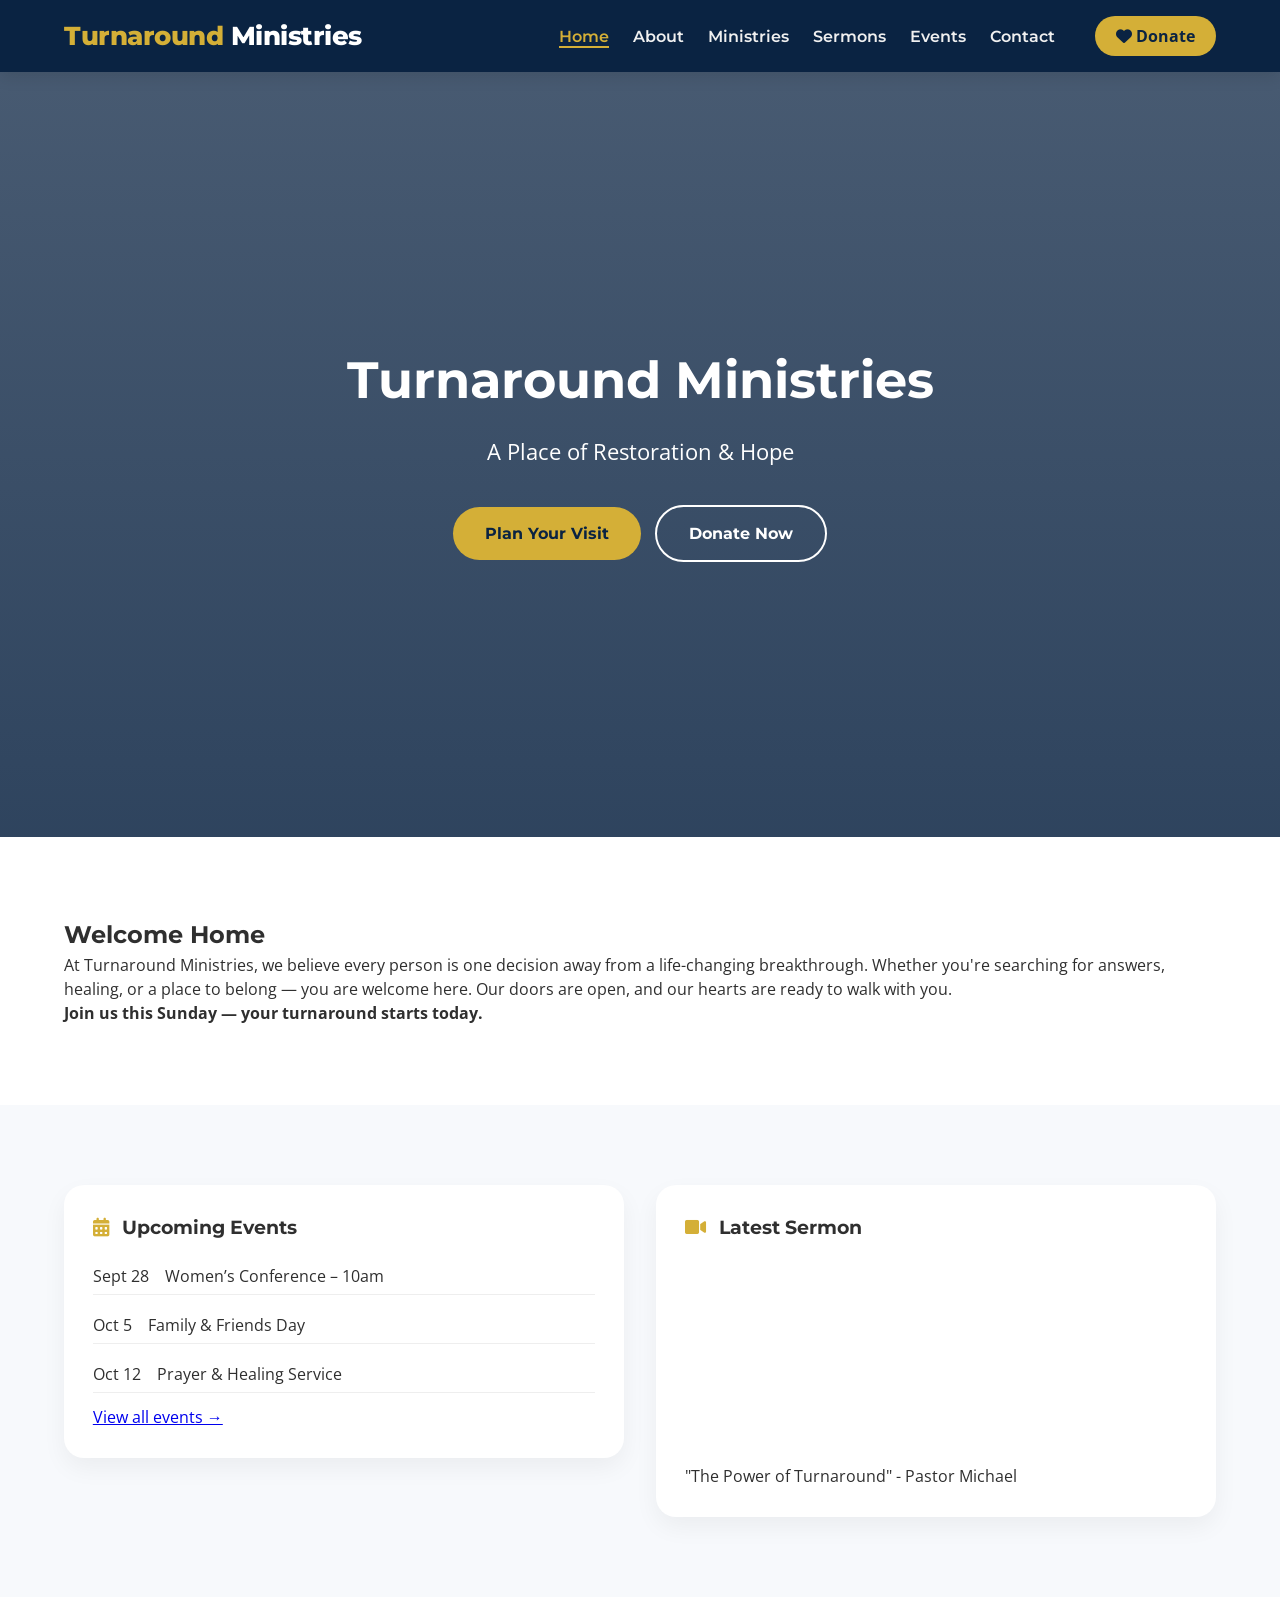
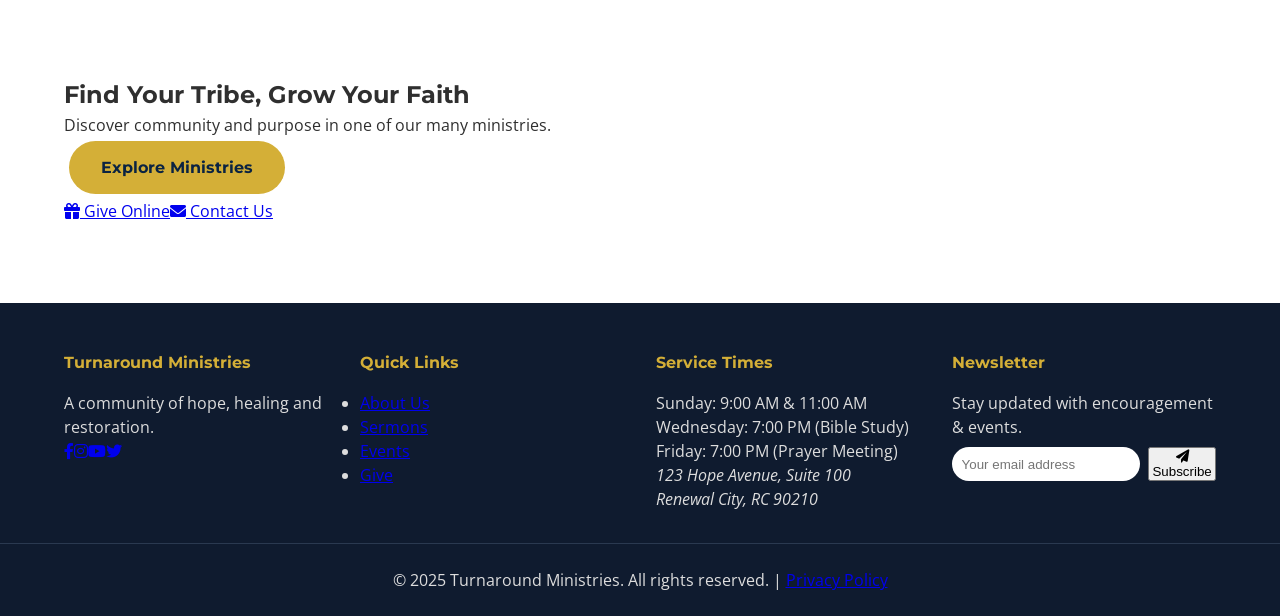
<file: index.html>
<!DOCTYPE html>
<html lang="en">
<head>
    <meta charset="UTF-8">
    <meta name="viewport" content="width=device-width, initial-scale=1.0, viewport-fit=cover">
    <title>Turnaround Ministries | Home - Restoration & Hope</title>
    <meta name="description" content="Turnaround Ministries: A place of restoration and hope. Join us for worship, community, and transformative faith.">
    <meta property="og:title" content="Turnaround Ministries | Home">
    <meta property="og:description" content="A Place of Restoration & Hope. Find your turnaround here.">
    <meta property="og:type" content="website">
    <meta property="og:image" content="https://images.unsplash.com/photo-1438032945733-e1f5b4dd64d3?w=1200&auto=format">
    <link href="https://fonts.googleapis.com/css2?family=Montserrat:wght@400;500;600;700;800&family=Open+Sans:wght@300;400;600;700&display=swap" rel="stylesheet">
    <link rel="stylesheet" href="https://cdnjs.cloudflare.com/ajax/libs/font-awesome/6.0.0-beta3/css/all.min.css">
    <link rel="stylesheet" href="style.css">
</head>
<body>
    <header class="site-header" id="siteHeader">
        <div class="container header-container">
            <div class="logo"><a href="index.html"><span class="logo-accent">Turnaround</span> Ministries</a></div>
            <button class="mobile-menu-toggle" id="mobileMenuToggle" aria-label="Menu"><i class="fas fa-bars"></i></button>
            <nav class="main-nav" id="mainNav">
                <ul class="nav-list">
                    <li><a href="index.html">Home</a></li>
                    <li><a href="about.html">About</a></li>
                    <li><a href="ministries.html">Ministries</a></li>
                    <li><a href="sermons.html">Sermons</a></li>
                    <li><a href="events.html">Events</a></li>
                    <li><a href="contact.html">Contact</a></li>
                </ul>
                <a href="donate.html" class="donate-btn-nav"><i class="fas fa-heart"></i> Donate</a>
            </nav>
        </div>
    </header>
    <main>
        <section class="hero" style="background-image: linear-gradient(rgba(10,35,66,0.75), rgba(10,35,66,0.85)), url('https://images.unsplash.com/photo-1504052434569-70ad5836a615?w=1600&auto=format');">
            <div class="container hero-content fade-up">
                <h1>Turnaround Ministries</h1>
                <p class="tagline">A Place of Restoration & Hope</p>
                <div class="hero-buttons">
                    <a href="contact.html" class="btn btn-primary">Plan Your Visit</a>
                    <a href="donate.html" class="btn btn-outline">Donate Now</a>
                </div>
            </div>
        </section>
        <section class="section welcome-section">
            <div class="container">
                <div class="section-heading fade-up"><h2>Welcome Home</h2><div class="heading-divider"></div></div>
                <div class="welcome-content fade-up"><p>At Turnaround Ministries, we believe every person is one decision away from a life-changing breakthrough. Whether you're searching for answers, healing, or a place to belong — you are welcome here. Our doors are open, and our hearts are ready to walk with you.</p><p><strong>Join us this Sunday — your turnaround starts today.</strong></p></div>
            </div>
        </section>
        <section class="section bg-light">
            <div class="container">
                <div class="flex-grid gap-4">
                    <div class="col fade-up"><div class="card h-100"><h3><i class="fas fa-calendar-alt gold-icon"></i> Upcoming Events</h3><ul class="event-preview-list"><li><span>Sept 28</span> Women’s Conference – 10am</li><li><span>Oct 5</span> Family & Friends Day</li><li><span>Oct 12</span> Prayer & Healing Service</li></ul><a href="events.html" class="btn-text">View all events →</a></div></div>
                    <div class="col fade-up"><div class="card h-100"><h3><i class="fas fa-video gold-icon"></i> Latest Sermon</h3><div class="sermon-embed-placeholder"><iframe src="https://www.youtube.com/embed/5qap5aO4i9A?si=Sample" title="Latest Sermon Placeholder" frameborder="0" allowfullscreen></iframe><p class="embed-caption">"The Power of Turnaround" - Pastor Michael</p></div></div></div>
                </div>
            </div>
        </section>
        <section class="section"><div class="container text-center fade-up"><h2>Find Your Tribe, Grow Your Faith</h2><p>Discover community and purpose in one of our many ministries.</p><a href="ministries.html" class="btn btn-primary mt-2">Explore Ministries</a><div class="quick-links-row mt-4"><a href="donate.html" class="quick-link"><i class="fas fa-gift"></i> Give Online</a><a href="contact.html" class="quick-link"><i class="fas fa-envelope"></i> Contact Us</a></div></div></section>
    </main>
    <footer class="site-footer">
        <div class="container footer-grid">
            <div class="footer-col"><h4>Turnaround Ministries</h4><p>A community of hope, healing and restoration.</p><div class="social-icons"><a href="#" aria-label="Facebook"><i class="fab fa-facebook-f"></i></a><a href="#" aria-label="Instagram"><i class="fab fa-instagram"></i></a><a href="#" aria-label="YouTube"><i class="fab fa-youtube"></i></a><a href="#" aria-label="Twitter"><i class="fab fa-twitter"></i></a></div></div>
            <div class="footer-col"><h4>Quick Links</h4><ul><li><a href="about.html">About Us</a></li><li><a href="sermons.html">Sermons</a></li><li><a href="events.html">Events</a></li><li><a href="donate.html">Give</a></li></ul></div>
            <div class="footer-col"><h4>Service Times</h4><p>Sunday: 9:00 AM & 11:00 AM<br>Wednesday: 7:00 PM (Bible Study)<br>Friday: 7:00 PM (Prayer Meeting)</p><address>123 Hope Avenue, Suite 100<br>Renewal City, RC 90210</address></div>
            <div class="footer-col"><h4>Newsletter</h4><p>Stay updated with encouragement & events.</p><form id="newsletterForm" class="newsletter-form"><input type="email" placeholder="Your email address" required><button type="submit"><i class="fas fa-paper-plane"></i> Subscribe</button></form></div>
        </div>
        <div class="footer-bottom"><p>&copy; 2025 Turnaround Ministries. All rights reserved. | <a href="#">Privacy Policy</a></p></div>
    </footer>
    <script src="main.js"></script>
</body>
</html>
</file>
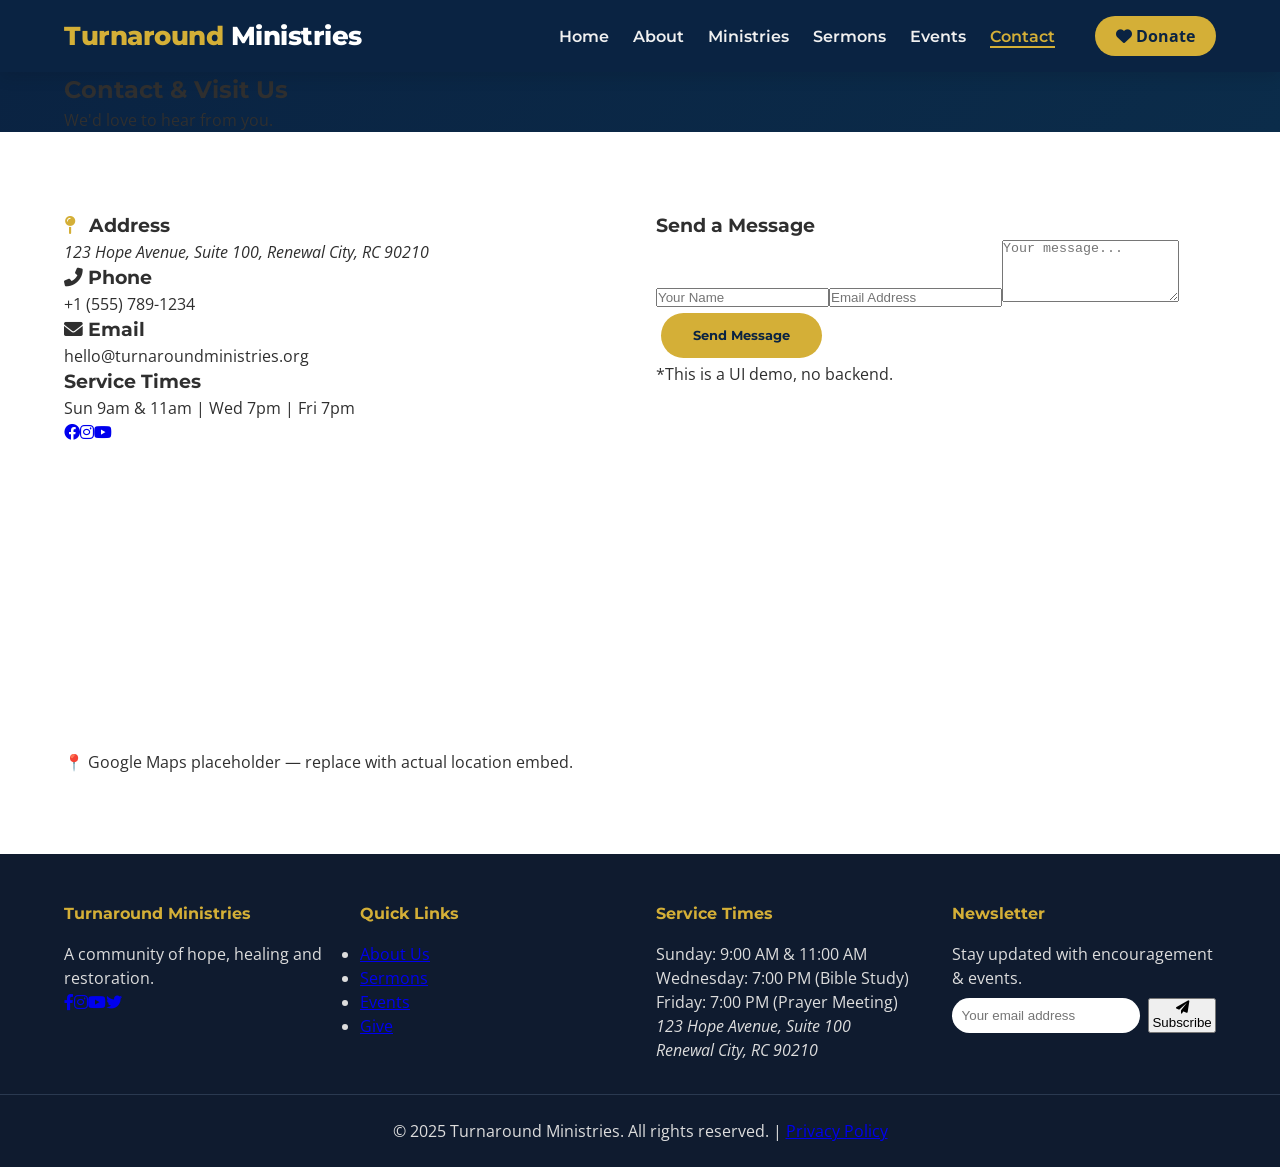
<file: contact.html>
<!DOCTYPE html>
<html lang="en">
<head>
    <meta charset="UTF-8">
    <meta name="viewport" content="width=device-width, initial-scale=1.0">
    <title>Contact | Turnaround Ministries</title>
    <meta name="description" content="Reach out to Turnaround Ministries. Send us a message, find our address, service times, and connect via social media.">
    <link href="https://fonts.googleapis.com/css2?family=Montserrat:wght@400;500;600;700;800&family=Open+Sans:wght@300;400;600;700&display=swap" rel="stylesheet">
    <link rel="stylesheet" href="https://cdnjs.cloudflare.com/ajax/libs/font-awesome/6.0.0-beta3/css/all.min.css">
    <link rel="stylesheet" href="style.css">
</head>
<body>
    <header class="site-header" id="siteHeader">
        <div class="container header-container">
            <div class="logo"><a href="index.html"><span class="logo-accent">Turnaround</span> Ministries</a></div>
            <button class="mobile-menu-toggle" id="mobileMenuToggle" aria-label="Menu"><i class="fas fa-bars"></i></button>
            <nav class="main-nav" id="mainNav">
                <ul class="nav-list">
                    <li><a href="index.html">Home</a></li>
                    <li><a href="about.html">About</a></li>
                    <li><a href="ministries.html">Ministries</a></li>
                    <li><a href="sermons.html">Sermons</a></li>
                    <li><a href="events.html">Events</a></li>
                    <li><a href="contact.html">Contact</a></li>
                </ul>
                <a href="donate.html" class="donate-btn-nav"><i class="fas fa-heart"></i> Donate</a>
            </nav>
        </div>
    </header>
    <main>
        <section class="page-header-bg" style="background: linear-gradient(135deg, #0A2342, #0B2C4A);"><div class="container"><h1>Contact & Visit Us</h1><p>We'd love to hear from you.</p></div></section>
        <section class="section"><div class="container"><div class="contact-grid">
            <div class="contact-info fade-up"><h3><i class="fas fa-map-pin gold-icon"></i> Address</h3><address>123 Hope Avenue, Suite 100, Renewal City, RC 90210</address><h3><i class="fas fa-phone-alt"></i> Phone</h3><p>+1 (555) 789-1234</p><h3><i class="fas fa-envelope"></i> Email</h3><p>hello@turnaroundministries.org</p><h3>Service Times</h3><p>Sun 9am & 11am | Wed 7pm | Fri 7pm</p><div class="socials"><a href="#"><i class="fab fa-facebook"></i></a><a href="#"><i class="fab fa-instagram"></i></a><a href="#"><i class="fab fa-youtube"></i></a></div></div>
            <div class="contact-form-card fade-up"><h3>Send a Message</h3><form id="contactForm"><input type="text" placeholder="Your Name" required><input type="email" placeholder="Email Address" required><textarea rows="4" placeholder="Your message..."></textarea><button type="submit" class="btn btn-primary">Send Message</button><p class="form-note">*This is a UI demo, no backend.</p></form></div>
        </div><div class="map-placeholder fade-up mt-4"><iframe src="https://maps.google.com/maps?q=Church+in+New+York&output=embed" width="100%" height="300" style="border:0;" allowfullscreen loading="lazy"></iframe><p class="map-caption">📍 Google Maps placeholder — replace with actual location embed.</p></div></div></section>
    </main>
    <footer class="site-footer">
        <div class="container footer-grid">
            <div class="footer-col"><h4>Turnaround Ministries</h4><p>A community of hope, healing and restoration.</p><div class="social-icons"><a href="#" aria-label="Facebook"><i class="fab fa-facebook-f"></i></a><a href="#" aria-label="Instagram"><i class="fab fa-instagram"></i></a><a href="#" aria-label="YouTube"><i class="fab fa-youtube"></i></a><a href="#" aria-label="Twitter"><i class="fab fa-twitter"></i></a></div></div>
            <div class="footer-col"><h4>Quick Links</h4><ul><li><a href="about.html">About Us</a></li><li><a href="sermons.html">Sermons</a></li><li><a href="events.html">Events</a></li><li><a href="donate.html">Give</a></li></ul></div>
            <div class="footer-col"><h4>Service Times</h4><p>Sunday: 9:00 AM & 11:00 AM<br>Wednesday: 7:00 PM (Bible Study)<br>Friday: 7:00 PM (Prayer Meeting)</p><address>123 Hope Avenue, Suite 100<br>Renewal City, RC 90210</address></div>
            <div class="footer-col"><h4>Newsletter</h4><p>Stay updated with encouragement & events.</p><form id="newsletterForm" class="newsletter-form"><input type="email" placeholder="Your email address" required><button type="submit"><i class="fas fa-paper-plane"></i> Subscribe</button></form></div>
        </div>
        <div class="footer-bottom"><p>&copy; 2025 Turnaround Ministries. All rights reserved. | <a href="#">Privacy Policy</a></p></div>
    </footer>
    <script src="main.js"></script>
</body>
</html>
</file>
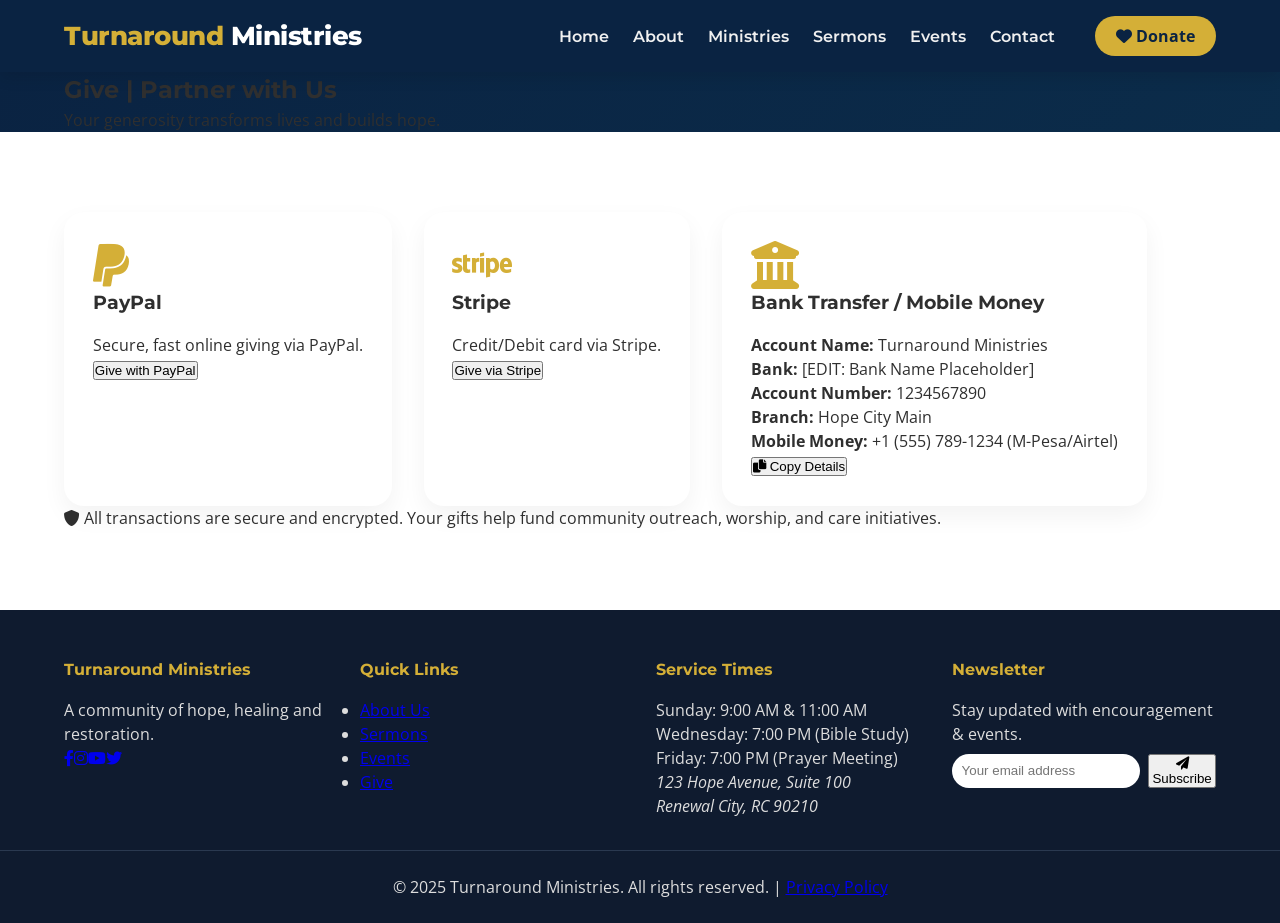
<file: donate.html>
<!DOCTYPE html>
<html lang="en">
<head>
    <meta charset="UTF-8">
    <meta name="viewport" content="width=device-width, initial-scale=1.0">
    <title>Give | Turnaround Ministries</title>
    <meta name="description" content="Support Turnaround Ministries through PayPal, Stripe, or Bank Transfer. Your generosity fuels restoration and outreach.">
    <link href="https://fonts.googleapis.com/css2?family=Montserrat:wght@400;500;600;700;800&family=Open+Sans:wght@300;400;600;700&display=swap" rel="stylesheet">
    <link rel="stylesheet" href="https://cdnjs.cloudflare.com/ajax/libs/font-awesome/6.0.0-beta3/css/all.min.css">
    <link rel="stylesheet" href="style.css">
</head>
<body>
    <header class="site-header" id="siteHeader">
        <div class="container header-container">
            <div class="logo"><a href="index.html"><span class="logo-accent">Turnaround</span> Ministries</a></div>
            <button class="mobile-menu-toggle" id="mobileMenuToggle" aria-label="Menu"><i class="fas fa-bars"></i></button>
            <nav class="main-nav" id="mainNav">
                <ul class="nav-list">
                    <li><a href="index.html">Home</a></li>
                    <li><a href="about.html">About</a></li>
                    <li><a href="ministries.html">Ministries</a></li>
                    <li><a href="sermons.html">Sermons</a></li>
                    <li><a href="events.html">Events</a></li>
                    <li><a href="contact.html">Contact</a></li>
                </ul>
                <a href="donate.html" class="donate-btn-nav"><i class="fas fa-heart"></i> Donate</a>
            </nav>
        </div>
    </header>
    <main>
        <section class="page-header-bg" style="background: linear-gradient(135deg, #0A2342, #0B2C4A);"><div class="container"><h1>Give | Partner with Us</h1><p>Your generosity transforms lives and builds hope.</p></div></section>
        <section class="section"><div class="container"><div class="flex-grid">
            <div class="card give-card fade-up"><i class="fab fa-paypal fa-3x gold-icon"></i><h3>PayPal</h3><p>Secure, fast online giving via PayPal.</p><button class="btn-give-modal" data-modal="paypalModal">Give with PayPal</button></div>
            <div class="card give-card fade-up"><i class="fab fa-stripe fa-3x gold-icon"></i><h3>Stripe</h3><p>Credit/Debit card via Stripe.</p><button class="btn-give-modal" data-modal="stripeModal">Give via Stripe</button></div>
            <div class="card give-card fade-up"><i class="fas fa-university fa-3x gold-icon"></i><h3>Bank Transfer / Mobile Money</h3><div class="bank-details"><p><strong>Account Name:</strong> Turnaround Ministries</p><p><strong>Bank:</strong> [EDIT: Bank Name Placeholder]</p><p><strong>Account Number:</strong> 1234567890</p><p><strong>Branch:</strong> Hope City Main</p><p><strong>Mobile Money:</strong> +1 (555) 789-1234 (M-Pesa/Airtel)</p></div><button id="copyBankBtn" class="btn-outline-small"><i class="fas fa-copy"></i> Copy Details</button></div>
        </div><p class="security-note"><i class="fas fa-shield-alt"></i> All transactions are secure and encrypted. Your gifts help fund community outreach, worship, and care initiatives.</p></div></section>
    </main>
    <div id="paypalModal" class="modal"><div class="modal-content"><span class="close-modal">&times;</span><h3>Donate via PayPal (Placeholder)</h3><a href="#" id="paypalPlaceholderLink" target="_blank" class="btn btn-primary">Proceed to PayPal (Placeholder)</a><p class="edit-note">📍 Replace link in /js/main.js or this modal.</p></div></div>
    <div id="stripeModal" class="modal"><div class="modal-content"><span class="close-modal">&times;</span><h3>Donate via Stripe</h3><a href="#" id="stripePlaceholderLink" target="_blank" class="btn btn-primary">Stripe Payment Link (Placeholder)</a></div></div>
    <footer class="site-footer">
        <div class="container footer-grid">
            <div class="footer-col"><h4>Turnaround Ministries</h4><p>A community of hope, healing and restoration.</p><div class="social-icons"><a href="#" aria-label="Facebook"><i class="fab fa-facebook-f"></i></a><a href="#" aria-label="Instagram"><i class="fab fa-instagram"></i></a><a href="#" aria-label="YouTube"><i class="fab fa-youtube"></i></a><a href="#" aria-label="Twitter"><i class="fab fa-twitter"></i></a></div></div>
            <div class="footer-col"><h4>Quick Links</h4><ul><li><a href="about.html">About Us</a></li><li><a href="sermons.html">Sermons</a></li><li><a href="events.html">Events</a></li><li><a href="donate.html">Give</a></li></ul></div>
            <div class="footer-col"><h4>Service Times</h4><p>Sunday: 9:00 AM & 11:00 AM<br>Wednesday: 7:00 PM (Bible Study)<br>Friday: 7:00 PM (Prayer Meeting)</p><address>123 Hope Avenue, Suite 100<br>Renewal City, RC 90210</address></div>
            <div class="footer-col"><h4>Newsletter</h4><p>Stay updated with encouragement & events.</p><form id="newsletterForm" class="newsletter-form"><input type="email" placeholder="Your email address" required><button type="submit"><i class="fas fa-paper-plane"></i> Subscribe</button></form></div>
        </div>
        <div class="footer-bottom"><p>&copy; 2025 Turnaround Ministries. All rights reserved. | <a href="#">Privacy Policy</a></p></div>
    </footer>
    <script src="main.js"></script>
</body>
</html>
</file>
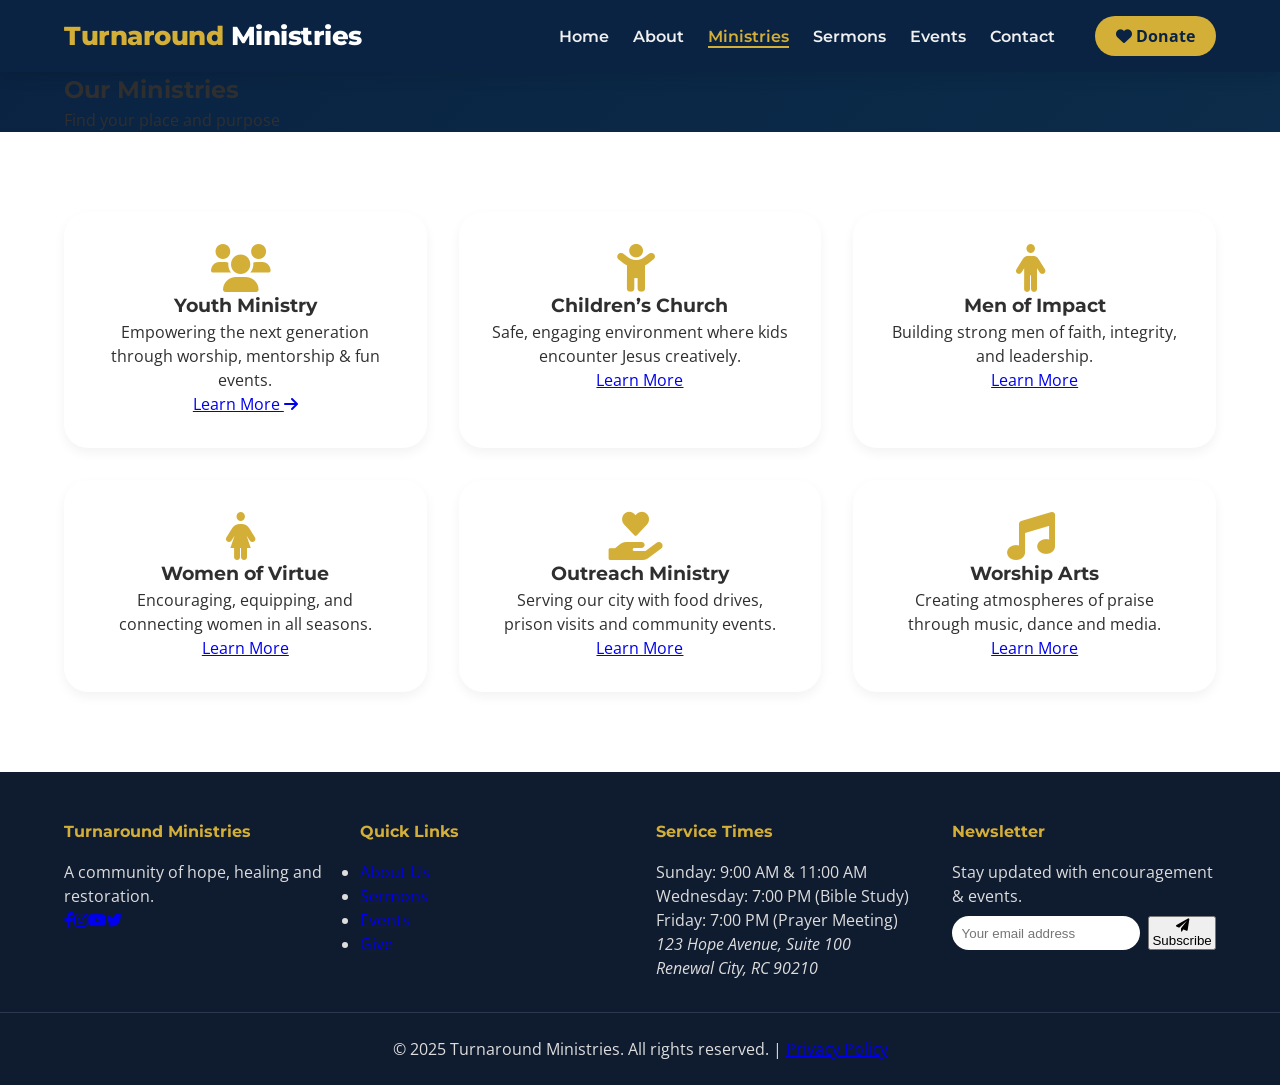
<file: ministries.html>
<!DOCTYPE html>
<html lang="en">
<head>
    <meta charset="UTF-8">
    <meta name="viewport" content="width=device-width, initial-scale=1.0">
    <title>Ministries | Turnaround Ministries</title>
    <meta name="description" content="Explore our diverse ministries: Youth, Children, Men, Women, Outreach, Worship. Find your place to serve and grow.">
    <link href="https://fonts.googleapis.com/css2?family=Montserrat:wght@400;500;600;700;800&family=Open+Sans:wght@300;400;600;700&display=swap" rel="stylesheet">
    <link rel="stylesheet" href="https://cdnjs.cloudflare.com/ajax/libs/font-awesome/6.0.0-beta3/css/all.min.css">
    <link rel="stylesheet" href="style.css">
</head>
<body>
    <header class="site-header" id="siteHeader">
        <div class="container header-container">
            <div class="logo"><a href="index.html"><span class="logo-accent">Turnaround</span> Ministries</a></div>
            <button class="mobile-menu-toggle" id="mobileMenuToggle" aria-label="Menu"><i class="fas fa-bars"></i></button>
            <nav class="main-nav" id="mainNav">
                <ul class="nav-list">
                    <li><a href="index.html">Home</a></li>
                    <li><a href="about.html">About</a></li>
                    <li><a href="ministries.html">Ministries</a></li>
                    <li><a href="sermons.html">Sermons</a></li>
                    <li><a href="events.html">Events</a></li>
                    <li><a href="contact.html">Contact</a></li>
                </ul>
                <a href="donate.html" class="donate-btn-nav"><i class="fas fa-heart"></i> Donate</a>
            </nav>
        </div>
    </header>
    <main>
        <section class="page-header-bg" style="background: linear-gradient(135deg, #0A2342, #0B2C4A);"><div class="container"><h1>Our Ministries</h1><p>Find your place and purpose</p></div></section>
        <section class="section"><div class="container"><div class="ministries-grid">
            <div class="ministry-card fade-up"><i class="fas fa-users fa-3x gold-icon"></i><h3>Youth Ministry</h3><p>Empowering the next generation through worship, mentorship & fun events.</p><a href="#" class="learn-more">Learn More <i class="fas fa-arrow-right"></i></a></div>
            <div class="ministry-card fade-up"><i class="fas fa-child fa-3x gold-icon"></i><h3>Children’s Church</h3><p>Safe, engaging environment where kids encounter Jesus creatively.</p><a href="#" class="learn-more">Learn More</a></div>
            <div class="ministry-card fade-up"><i class="fas fa-male fa-3x gold-icon"></i><h3>Men of Impact</h3><p>Building strong men of faith, integrity, and leadership.</p><a href="#" class="learn-more">Learn More</a></div>
            <div class="ministry-card fade-up"><i class="fas fa-female fa-3x gold-icon"></i><h3>Women of Virtue</h3><p>Encouraging, equipping, and connecting women in all seasons.</p><a href="#" class="learn-more">Learn More</a></div>
            <div class="ministry-card fade-up"><i class="fas fa-hand-holding-heart fa-3x gold-icon"></i><h3>Outreach Ministry</h3><p>Serving our city with food drives, prison visits and community events.</p><a href="#" class="learn-more">Learn More</a></div>
            <div class="ministry-card fade-up"><i class="fas fa-music fa-3x gold-icon"></i><h3>Worship Arts</h3><p>Creating atmospheres of praise through music, dance and media.</p><a href="#" class="learn-more">Learn More</a></div>
        </div></div></section>
    </main>
    <footer class="site-footer">
        <div class="container footer-grid">
            <div class="footer-col"><h4>Turnaround Ministries</h4><p>A community of hope, healing and restoration.</p><div class="social-icons"><a href="#" aria-label="Facebook"><i class="fab fa-facebook-f"></i></a><a href="#" aria-label="Instagram"><i class="fab fa-instagram"></i></a><a href="#" aria-label="YouTube"><i class="fab fa-youtube"></i></a><a href="#" aria-label="Twitter"><i class="fab fa-twitter"></i></a></div></div>
            <div class="footer-col"><h4>Quick Links</h4><ul><li><a href="about.html">About Us</a></li><li><a href="sermons.html">Sermons</a></li><li><a href="events.html">Events</a></li><li><a href="donate.html">Give</a></li></ul></div>
            <div class="footer-col"><h4>Service Times</h4><p>Sunday: 9:00 AM & 11:00 AM<br>Wednesday: 7:00 PM (Bible Study)<br>Friday: 7:00 PM (Prayer Meeting)</p><address>123 Hope Avenue, Suite 100<br>Renewal City, RC 90210</address></div>
            <div class="footer-col"><h4>Newsletter</h4><p>Stay updated with encouragement & events.</p><form id="newsletterForm" class="newsletter-form"><input type="email" placeholder="Your email address" required><button type="submit"><i class="fas fa-paper-plane"></i> Subscribe</button></form></div>
        </div>
        <div class="footer-bottom"><p>&copy; 2025 Turnaround Ministries. All rights reserved. | <a href="#">Privacy Policy</a></p></div>
    </footer>
    <script src="main.js"></script>
</body>
</html>
</file>
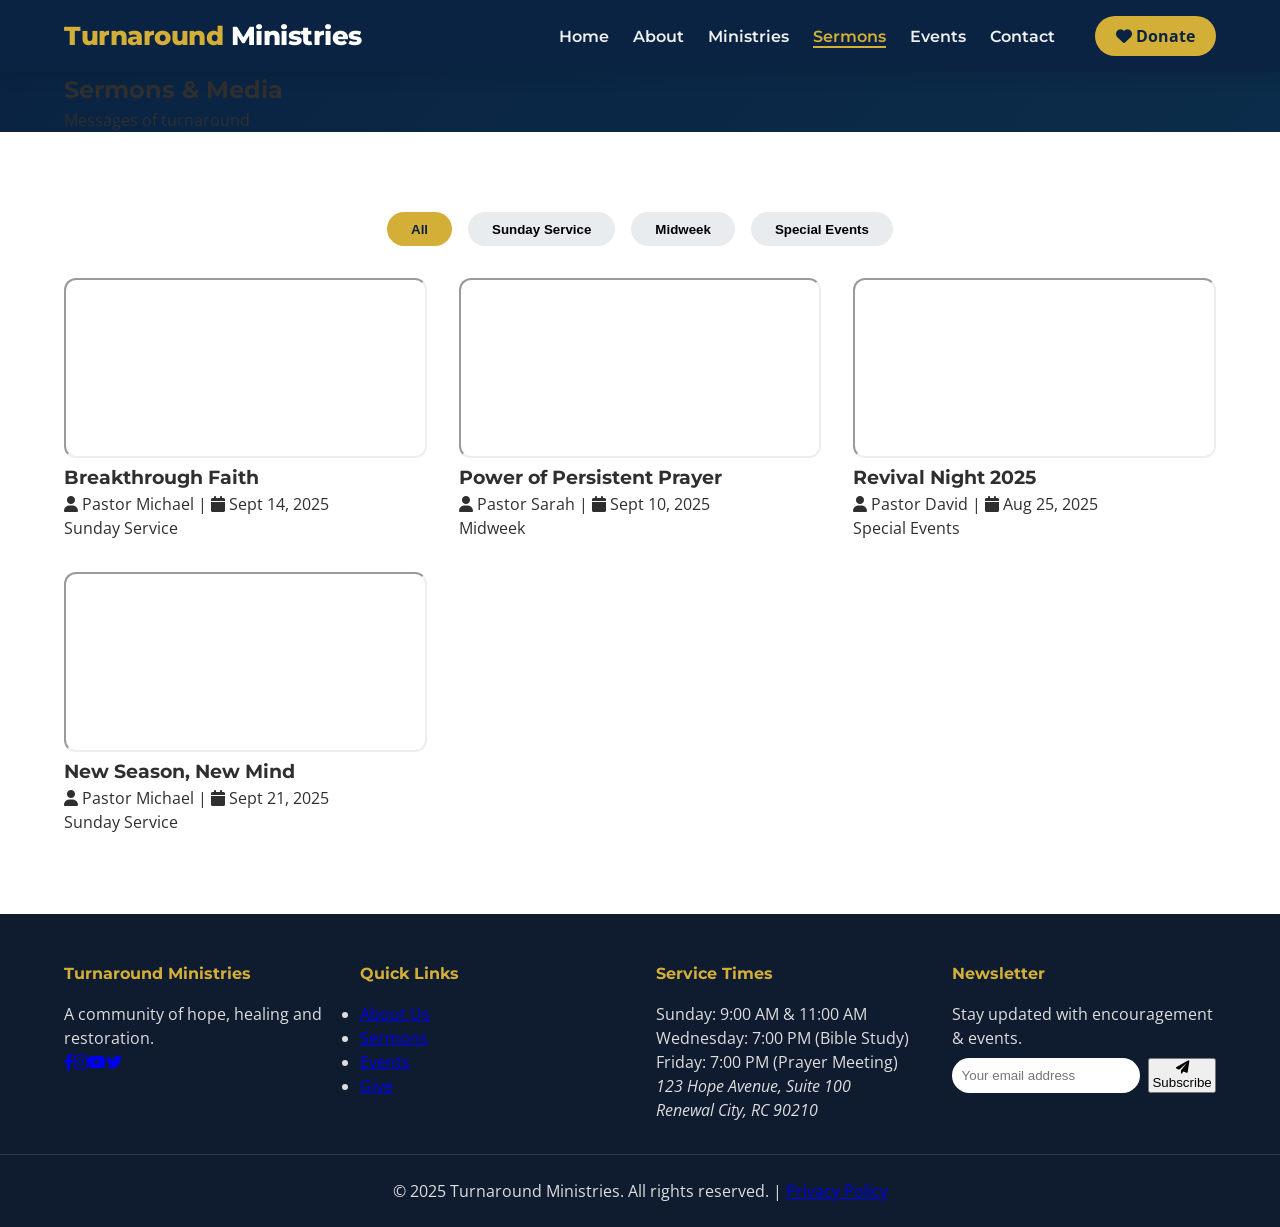
<file: sermons.html>
<!DOCTYPE html>
<html lang="en">
<head>
    <meta charset="UTF-8">
    <meta name="viewport" content="width=device-width, initial-scale=1.0">
    <title>Sermons & Media | Turnaround Ministries</title>
    <meta name="description" content="Watch or listen to powerful sermons from Turnaround Ministries. Filter by Sunday Service, Midweek, Special Events.">
    <link href="https://fonts.googleapis.com/css2?family=Montserrat:wght@400;500;600;700;800&family=Open+Sans:wght@300;400;600;700&display=swap" rel="stylesheet">
    <link rel="stylesheet" href="https://cdnjs.cloudflare.com/ajax/libs/font-awesome/6.0.0-beta3/css/all.min.css">
    <link rel="stylesheet" href="style.css">
</head>
<body>
    <header class="site-header" id="siteHeader">
        <div class="container header-container">
            <div class="logo"><a href="index.html"><span class="logo-accent">Turnaround</span> Ministries</a></div>
            <button class="mobile-menu-toggle" id="mobileMenuToggle" aria-label="Menu"><i class="fas fa-bars"></i></button>
            <nav class="main-nav" id="mainNav">
                <ul class="nav-list">
                    <li><a href="index.html">Home</a></li>
                    <li><a href="about.html">About</a></li>
                    <li><a href="ministries.html">Ministries</a></li>
                    <li><a href="sermons.html">Sermons</a></li>
                    <li><a href="events.html">Events</a></li>
                    <li><a href="contact.html">Contact</a></li>
                </ul>
                <a href="donate.html" class="donate-btn-nav"><i class="fas fa-heart"></i> Donate</a>
            </nav>
        </div>
    </header>
    <main>
        <section class="page-header-bg" style="background: linear-gradient(135deg, #0A2342, #0B2C4A);"><div class="container"><h1>Sermons & Media</h1><p>Messages of turnaround</p></div></section>
        <section class="section"><div class="container"><div class="filter-tabs fade-up"><button class="filter-btn active" data-filter="all">All</button><button class="filter-btn" data-filter="sunday">Sunday Service</button><button class="filter-btn" data-filter="midweek">Midweek</button><button class="filter-btn" data-filter="special">Special Events</button></div>
        <div class="sermons-grid" id="sermonsGrid">
            <div class="sermon-card" data-category="sunday"><div class="sermon-embed"><iframe src="https://www.youtube.com/embed/5qap5aO4i9A?si=placeholder" title="Sermon placeholder"></iframe></div><h3>Breakthrough Faith</h3><p class="sermon-meta"><i class="fas fa-user"></i> Pastor Michael | <i class="fas fa-calendar"></i> Sept 14, 2025</p><span class="sermon-cat">Sunday Service</span></div>
            <div class="sermon-card" data-category="midweek"><div class="sermon-embed"><iframe src="https://www.youtube.com/embed/abcd123?si=midweek" title="Midweek prayer"></iframe></div><h3>Power of Persistent Prayer</h3><p class="sermon-meta"><i class="fas fa-user"></i> Pastor Sarah | <i class="fas fa-calendar"></i> Sept 10, 2025</p><span class="sermon-cat">Midweek</span></div>
            <div class="sermon-card" data-category="special"><div class="sermon-embed"><iframe src="https://www.youtube.com/embed/xyzSpecial" title="Conference"></iframe></div><h3>Revival Night 2025</h3><p class="sermon-meta"><i class="fas fa-user"></i> Pastor David | <i class="fas fa-calendar"></i> Aug 25, 2025</p><span class="sermon-cat">Special Events</span></div>
            <div class="sermon-card" data-category="sunday"><div class="sermon-embed"><iframe src="https://www.youtube.com/embed/sunday2"></iframe></div><h3>New Season, New Mind</h3><p class="sermon-meta"><i class="fas fa-user"></i> Pastor Michael | <i class="fas fa-calendar"></i> Sept 21, 2025</p><span class="sermon-cat">Sunday Service</span></div>
        </div></div></section>
    </main>
    <footer class="site-footer">
        <div class="container footer-grid">
            <div class="footer-col"><h4>Turnaround Ministries</h4><p>A community of hope, healing and restoration.</p><div class="social-icons"><a href="#" aria-label="Facebook"><i class="fab fa-facebook-f"></i></a><a href="#" aria-label="Instagram"><i class="fab fa-instagram"></i></a><a href="#" aria-label="YouTube"><i class="fab fa-youtube"></i></a><a href="#" aria-label="Twitter"><i class="fab fa-twitter"></i></a></div></div>
            <div class="footer-col"><h4>Quick Links</h4><ul><li><a href="about.html">About Us</a></li><li><a href="sermons.html">Sermons</a></li><li><a href="events.html">Events</a></li><li><a href="donate.html">Give</a></li></ul></div>
            <div class="footer-col"><h4>Service Times</h4><p>Sunday: 9:00 AM & 11:00 AM<br>Wednesday: 7:00 PM (Bible Study)<br>Friday: 7:00 PM (Prayer Meeting)</p><address>123 Hope Avenue, Suite 100<br>Renewal City, RC 90210</address></div>
            <div class="footer-col"><h4>Newsletter</h4><p>Stay updated with encouragement & events.</p><form id="newsletterForm" class="newsletter-form"><input type="email" placeholder="Your email address" required><button type="submit"><i class="fas fa-paper-plane"></i> Subscribe</button></form></div>
        </div>
        <div class="footer-bottom"><p>&copy; 2025 Turnaround Ministries. All rights reserved. | <a href="#">Privacy Policy</a></p></div>
    </footer>
    <script src="main.js"></script>
</body>
</html>
</file>
<file: style.css>
* {
    margin: 0;
    padding: 0;
    box-sizing: border-box;
}

body {
    font-family: 'Open Sans', sans-serif;
    color: #2f2f2f;
    background: #fff;
    line-height: 1.5;
    overflow-x: hidden;
}

h1, h2, h3, h4, .logo, .nav-list a, .btn, .hero h1 {
    font-family: 'Montserrat', sans-serif;
    font-weight: 700;
}

.container {
    width: 90%;
    max-width: 1200px;
    margin: 0 auto;
}

:root {
    --navy: #0A2342;
    --gold: #D4AF37;
    --gold-dark: #B28B1A;
    --light-gray: #F7F9FC;
    --charcoal: #2C3E50;
}

.site-header {
    background: var(--navy);
    padding: 1rem 0;
    position: sticky;
    top: 0;
    z-index: 1000;
    box-shadow: 0 5px 15px rgba(0,0,0,0.1);
}

.header-container {
    display: flex;
    justify-content: space-between;
    align-items: center;
    flex-wrap: wrap;
}

.logo a {
    color: #fff;
    font-size: 1.6rem;
    font-weight: 800;
    text-decoration: none;
    letter-spacing: -0.5px;
}

.logo-accent {
    color: var(--gold);
}

.main-nav {
    display: flex;
    align-items: center;
    gap: 2rem;
}

.nav-list {
    display: flex;
    gap: 1.5rem;
    list-style: none;
}

.nav-list a {
    color: #f0f0f0;
    text-decoration: none;
    font-weight: 600;
    transition: 0.2s;
    font-size: 1rem;
}

.nav-list a:hover,
.nav-list a.active {
    color: var(--gold);
    border-bottom: 2px solid var(--gold);
}

.donate-btn-nav {
    background: var(--gold);
    color: var(--navy);
    padding: 0.5rem 1.3rem;
    border-radius: 40px;
    font-weight: 700;
    text-decoration: none;
    transition: 0.2s;
    margin-left: 0.5rem;
}

.donate-btn-nav:hover {
    background: #e5c158;
    transform: scale(0.97);
}

.mobile-menu-toggle {
    display: none;
    background: none;
    border: none;
    color: white;
    font-size: 1.8rem;
    cursor: pointer;
}

.hero {
    min-height: 85vh;
    background-size: cover;
    background-position: center;
    display: flex;
    align-items: center;
    text-align: center;
    color: white;
}

.hero-content h1 {
    font-size: 3.2rem;
    margin-bottom: 1rem;
}

.tagline {
    font-size: 1.4rem;
    margin-bottom: 2rem;
    font-weight: 400;
}

.btn {
    display: inline-block;
    padding: 0.9rem 2rem;
    border-radius: 40px;
    font-weight: 700;
    text-decoration: none;
    transition: 0.2s;
    margin: 0.3rem;
    border: none;
    cursor: pointer;
}

.btn-primary {
    background: var(--gold);
    color: var(--navy);
}

.btn-primary:hover {
    background: #c7a42b;
}

.btn-outline {
    background: transparent;
    border: 2px solid white;
    color: white;
}

.btn-outline:hover {
    background: white;
    color: var(--navy);
}

.section {
    padding: 5rem 0;
}

.bg-light {
    background: var(--light-gray);
}

.flex-grid {
    display: flex;
    gap: 2rem;
    flex-wrap: wrap;
}

.col {
    flex: 1 1 280px;
}

.card {
    background: white;
    border-radius: 20px;
    padding: 1.8rem;
    box-shadow: 0 10px 25px rgba(0,0,0,0.05);
    transition: 0.2s;
}

.card h3 {
    margin-bottom: 1rem;
}

.gold-icon {
    color: var(--gold);
    margin-right: 0.5rem;
}

.event-preview-list li {
    margin-bottom: 12px;
    border-bottom: 1px solid #eee;
    padding: 6px 0;
    display: flex;
    gap: 1rem;
}

.sermon-embed-placeholder iframe {
    width: 100%;
    height: 200px;
    border-radius: 12px;
}

.ministries-grid {
    display: grid;
    grid-template-columns: repeat(auto-fill, minmax(280px, 1fr));
    gap: 2rem;
}

.ministry-card {
    text-align: center;
    background: white;
    padding: 2rem;
    border-radius: 24px;
    transition: 0.2s;
    box-shadow: 0 5px 12px rgba(0,0,0,0.05);
}

.filter-tabs {
    display: flex;
    gap: 1rem;
    justify-content: center;
    margin-bottom: 2rem;
    flex-wrap: wrap;
}

.filter-btn {
    background: #e9ecef;
    border: none;
    padding: 0.6rem 1.5rem;
    border-radius: 40px;
    cursor: pointer;
    font-weight: 600;
    transition: 0.2s;
}

.filter-btn.active,
.filter-btn:hover {
    background: var(--gold);
    color: var(--navy);
}

.sermons-grid {
    display: grid;
    grid-template-columns: repeat(auto-fill, minmax(300px, 1fr));
    gap: 2rem;
}

.sermon-embed iframe {
    width: 100%;
    height: 180px;
    border-radius: 12px;
}

.event-card {
    display: flex;
    gap: 1.5rem;
    background: white;
    margin-bottom: 1.5rem;
    border-radius: 20px;
    padding: 1.2rem;
    box-shadow: 0 4px 12px rgba(0,0,0,0.05);
}

.event-date {
    background: var(--gold);
    width: 70px;
    text-align: center;
    border-radius: 16px;
    padding: 0.8rem 0;
    color: var(--navy);
}

.calendar-placeholder {
    background: #f8f9fa;
    border-radius: 24px;
    padding: 1.5rem;
    text-align: center;
}

.calendar-grid {
    display: grid;
    grid-template-columns: repeat(7, 1fr);
    gap: 0.5rem;
    background: white;
    border-radius: 20px;
    padding: 1rem;
    margin-top: 1rem;
}

.contact-grid {
    display: flex;
    flex-wrap: wrap;
    gap: 2rem;
    justify-content: space-between;
}

.contact-info,
.contact-form-card {
    flex: 1 1 300px;
}

footer {
    background: #0f1b2f;
    color: #ddd;
    padding-top: 3rem;
}

.footer-grid {
    display: grid;
    grid-template-columns: repeat(auto-fit, minmax(200px, 1fr));
    gap: 2rem;
}

.footer-col h4 {
    color: var(--gold);
    margin-bottom: 1rem;
}

.newsletter-form {
    display: flex;
    gap: 0.5rem;
    margin-top: 0.5rem;
}

.newsletter-form input {
    flex: 1;
    padding: 0.6rem;
    border-radius: 40px;
    border: none;
}

.footer-bottom {
    text-align: center;
    padding: 1.5rem;
    border-top: 1px solid #2a3950;
    margin-top: 2rem;
}

.modal {
    display: none;
    position: fixed;
    z-index: 9999;
    left: 0;
    top: 0;
    width: 100%;
    height: 100%;
    background: rgba(0,0,0,0.7);
    align-items: center;
    justify-content: center;
}

.modal-content {
    background: white;
    padding: 2rem;
    border-radius: 28px;
    width: 90%;
    max-width: 450px;
    position: relative;
}

.close-modal {
    position: absolute;
    right: 20px;
    top: 15px;
    font-size: 28px;
    cursor: pointer;
}

.fade-up {
    opacity: 0;
    transform: translateY(30px);
    transition: opacity 0.7s ease, transform 0.7s ease;
}

.fade-up.visible {
    opacity: 1;
    transform: translateY(0);
}

@media (max-width: 768px) {
    .mobile-menu-toggle {
        display: block;
    }

    .main-nav {
        display: none;
        width: 100%;
        flex-direction: column;
        background: var(--navy);
        padding: 1rem;
    }

    .main-nav.open {
        display: flex;
    }

    .nav-list {
        flex-direction: column;
        align-items: center;
        gap: 1rem;
    }

    .donate-btn-nav {
        margin: 0.5rem auto;
    }

    .hero-content h1 {
        font-size: 2.2rem;
    }
}
</file>
